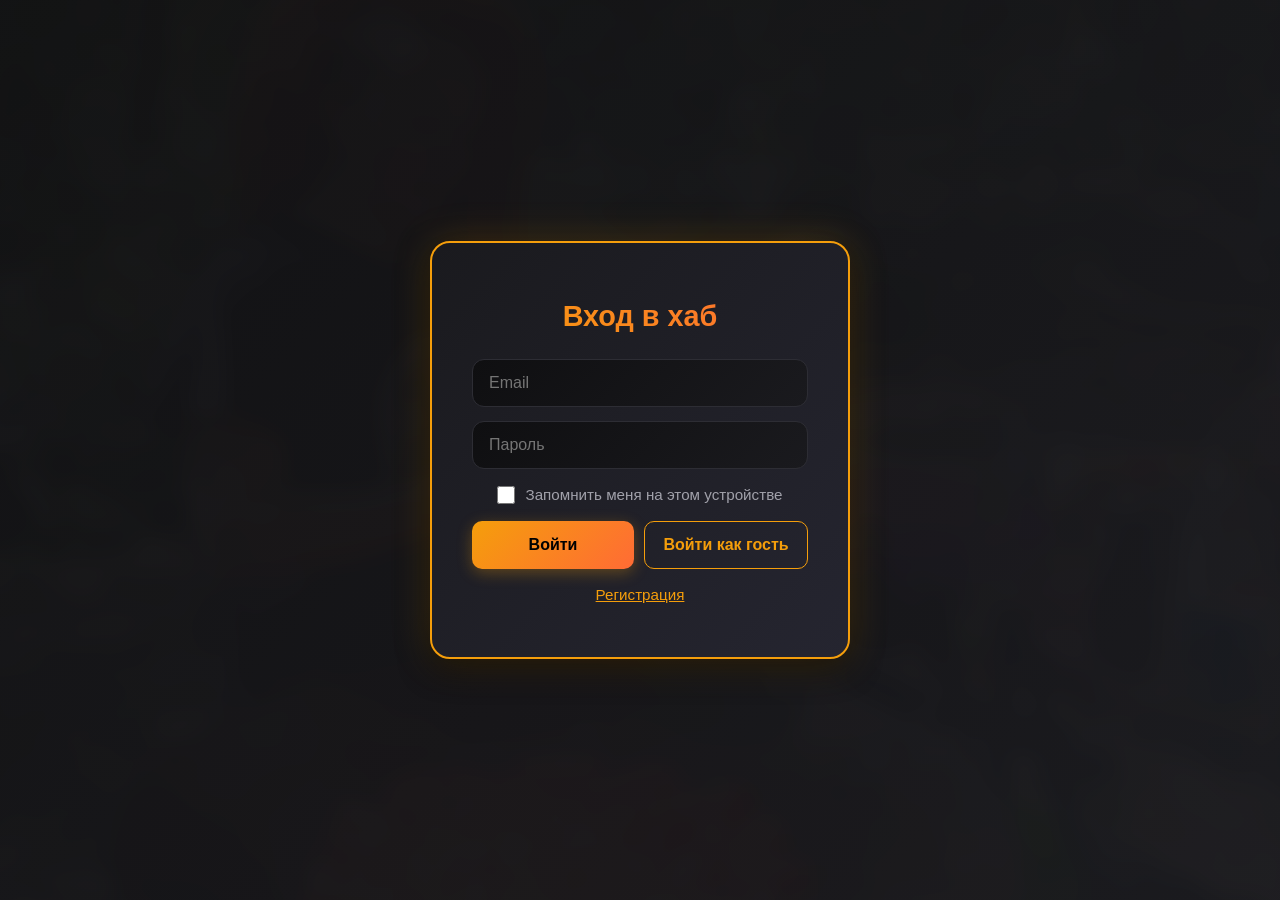
<file: index.html>
<!DOCTYPE html>
<html lang="ru">
<head>
    <meta charset="UTF-8" />
    <meta name="viewport" content="width=device-width, initial-scale=1.0" />
    <title>БУХЛОЧАТ — Официальный хаб</title>
    <link rel="stylesheet" href="css/styles.css" />
    <link rel="stylesheet" href="css/upcoming.css" />
</head>
<body>
    <div id="auth-overlay">
        <div class="auth-card">
            <div id="auth-login-step">
                <h2>Вход в хаб</h2>
                <form id="hub-login-form" onsubmit="return loginHub(event)">
                    <input type="email" id="hub-email" autocomplete="email" placeholder="Email" />
                    <input type="password" id="hub-password" autocomplete="current-password" placeholder="Пароль" />
                    <label class="remember-auth">
                        <input type="checkbox" id="remember-auth" />
                        <span>Запомнить меня на этом устройстве</span>
                    </label>
                    <div class="auth-actions">
                        <button type="submit" id="hub-login-button">Войти</button>
                        <button type="button" class="secondary-btn" onclick="showGuestStep()">Войти как гость</button>
                    </div>
                </form>
                <a href="pages/member.html" class="auth-register-link">Регистрация</a>
            </div>

            <div id="auth-guest-step" class="hidden">
                <h2>Контрольный вопрос</h2>
                <p id="hub-question">Загрузка вопроса…</p>
                <div id="hub-form">
                    <input type="text" id="auth-input" placeholder="Введите ответ..." />
                    <button onclick="checkAuth()">Войти в хаб</button>
                </div>
                <button type="button" class="secondary-btn auth-back-btn" onclick="showLoginStep()">← Назад ко входу</button>
            </div>

            <div id="auth-error" class="error-msg">Неверно! Директор расстроится.</div>
        </div>
    </div>
    <div id="main-content">
        <header>
            <nav class="nav-container">
                <a href="#" class="logo">БУХЛОЧАТ</a>
                <ul class="nav-links">
                    <li><a href="#events-sec">События</a></li>
                    <li><a href="#info-sec">🍉Инфо от Арбузика🍉</a></li>
                   <!--   <li><a href="#timer-sec">До Нёмана</a></li> -->
                    <li><a href="#gallery-sec">Галерея</a></li>
                    <li><a href="#calc-sec">Алкометр</a></li>
                   <!-- <li><a href="#contacts-sec">Контакты</a></li> -->
                    <li><a href="#bdays-sec">ДР</a></li>
                    <li><a href="pages/member.html" id="member-nav-link" class="admin-link">👤 Личный кабинет</a></li>
                    <li id="admin-nav-item" class="hidden"><a href="pages/admin.html" class="admin-link">🔑 Админка</a></li>
                    <li><button type="button" class="logout-link" onclick="logoutHub()">🚪 Уйти в аут</button></li>
                </ul>
            </nav>
        </header>

        <div class="container">
            <div class="hero">
                <h1>БУХЛОЧАТ</h1>
                <p>Официальный хаб душевных встреч и хорошего настроения</p>
            </div>

            <section id="events-sec">
                <h2>Ближайшие события</h2>
                <div id="upcoming-highlights" class="upcoming-highlights"></div>
                <div class="section-divider" aria-hidden="true"></div>
                <p class="official-announcements-label">Соберемся?</p>
                <div id="events-list">Загрузка событий...</div>
            </section>

            <section id="info-sec">
                <h2>🍉Инфо от Арбузика🍉</h2>
                <div id="info-posts">Загрузка…</div>
            </section>

            <section id="timer-sec">
                <h2>До выезда на Нёман осталось</h2>
                <div class="timer-display">
                    <div class="timer-block"><div class="timer-amount" id="days">00</div><div class="timer-label">дн</div></div>
                    <div class="timer-block"><div class="timer-amount" id="hours">00</div><div class="timer-label">ч</div></div>
                    <div class="timer-block"><div class="timer-amount" id="minutes">00</div><div class="timer-label">мин</div></div>
                    <div class="timer-block"><div class="timer-amount" id="seconds">00</div><div class="timer-label">сек</div></div>
                </div>

                <div class="datepicker-container">
                    <label for="destination-date-display">Своя дата выезда:</label>
                    <input type="text" id="destination-date-display" placeholder="ДД.MM.YYYY" />
                    <input type="date" id="destination-date" style="display:none;" />
                </div>
            </section>

            <section id="gallery-sec">
                <h2>Галерея</h2>
                <div class="gallery-tabs" id="gallery-tabs"></div>
                <div class="film-strip" id="gallery-container" tabindex="0" aria-label="Фотопленка">
                    <p class="muted-message">Загрузка галереи…</p>
                </div>
            </section>

            <section id="calc-sec">
                <h2>Калькулятор закупки алкоголя</h2>
                <div class="calc-grid">
                    <div class="calc-inputs">
                        <label>Количество участников:</label>
                        <input type="number" id="calc-people" value="10" min="1" oninput="calculateAlcohol()" />

                        <label>Интенсивность отдыха:</label>
                        <select id="calc-intensity" onchange="calculateAlcohol()">
                            <option value="light">Культурно посидеть (Лайт)</option>
                            <option value="medium" selected>Нормальный выезд (Медиум)</option>
                            <option value="hard">В сопли / До потери пульса (Хард)</option>
                        </select>

                        <label>Длительность (дней):</label>
                        <input type="number" id="calc-days" value="2" min="1" oninput="calculateAlcohol()" />
                    </div>
                    <div class="calc-results">
                        <h3>Рекомендуемая закупка:</h3>
                        <div class="calc-item"><span>Крепкий алко (водка/виски):</span> <span class="calc-val" id="res-hard">0 л</span></div>
                        <div class="calc-item"><span>Легкий алко (вино/шампань):</span> <span class="calc-val" id="res-light">0 л</span></div>
                        <div class="calc-item"><span>Пивас (полирнуть/утро):</span> <span class="calc-val" id="res-beer">0 л</span></div>
                        <div class="calc-item"><span>Запивон / Вода:</span> <span class="calc-val" id="res-water">0 л</span></div>
                        <div class="calc-item"><span>Уголь (мешки 3кг):</span> <span class="calc-val" id="res-coal">0 шт</span></div>
                    </div>
                </div>
            </section>

       <!--     <section id="contacts-sec">
                <h2>Контакты и Линки</h2>
                <div class="contacts-grid">
                    <div class="contact-group">
                        <h3>Ответственные за сбор</h3>
                        <div class="contact-line"><strong>Алкоматъ:</strong> Лена</div>
                        <div class="contact-line"><strong>Главный по логистике:</strong> Артемий</div>
                    </div>
                    <div class="contact-group">
                        <h3>Ответственные за кухню</h3>
                        <div class="contact-line"><strong>Админ по мясу:</strong> Твой гинеколог</div>
                        <div class="contact-line"><strong>Картоха & Альтер Эго:</strong> Сергеич</div>
                        <div class="contact-line"><strong>Катя:</strong> но ее знают как Аучар</div>
                    </div>
                </div>
            </section>
            -->

            <section id="bdays-sec">
                <h2>Дни Рождения</h2>
                <p>Загрузка дней рождения...</p>
            </section>
        </div>
    </div>

    <script src="js/supabase-config.js"></script>
    <script src="js/supabase.js"></script>
    <script src="js/main.js"></script>
</body>
</html>
</file>
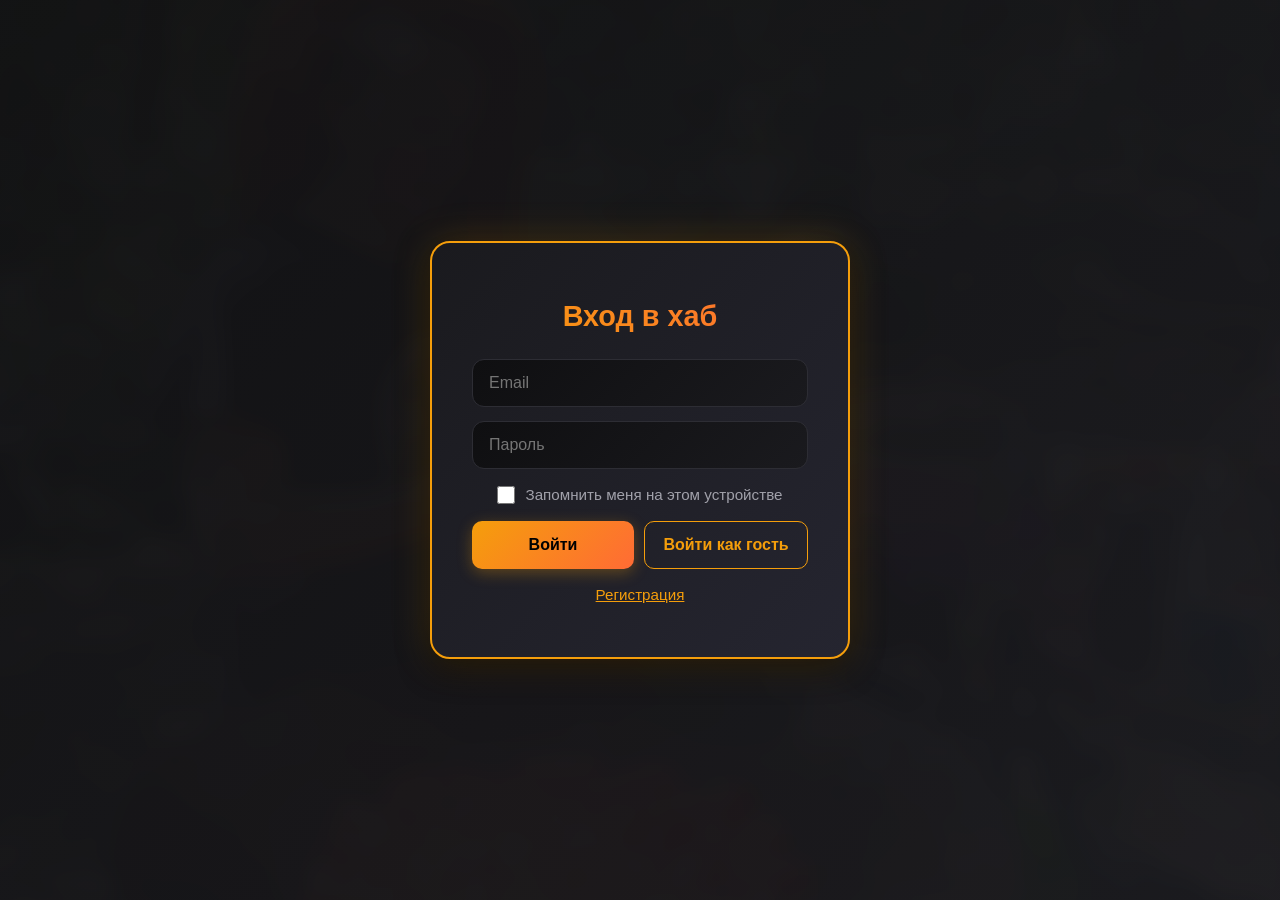
<file: pages/admin.html>
<!DOCTYPE html>
<html lang="ru">
<head>
    <meta charset="UTF-8" />
    <meta name="viewport" content="width=device-width, initial-scale=1.0" />
    <title>Админка БУХЛОЧАТ</title>
    <link rel="stylesheet" href="../css/admin.css" />
</head>
<body>
    <div class="container">
        <div class="topbar hidden" id="topbar">
            <a href="../index.html" class="logo">БУХЛОЧАТ</a>
            <div class="topbar-actions">
                <button class="btn secondary" id="view-toggle" onclick="toggleStatsView()">Статистика</button>
                <a href="../index.html" class="btn secondary">На главную</a>
                <button class="btn secondary" onclick="logoutAdmin()">Выйти</button>
            </div>
        </div>

        <div id="auth-block">
            <div class="auth-box">
                <h2>Админка</h2>
                <p>Проверка доступа…</p>
            </div>
        </div>

        <div id="dashboard" class="dashboard hidden">
            <section class="panel">
                <h3 id="event-form-title">Добавить событие</h3>
                <input type="text" id="event-title" placeholder="Название события" />
                <input type="date" id="event-date" />
                <label class="event-recurrence" for="event-recurrence">Повторение</label>
                <select id="event-recurrence">
                    <option value="">Не повторять</option>
                    <option value="daily">Ежедневно</option>
                    <option value="weekly">Еженедельно</option>
                    <option value="monthly">Ежемесячно</option>
                    <option value="yearly">Ежегодно</option>
                </select>
                <input type="time" id="event-time" />
                <input type="text" id="event-location" placeholder="Место/описание (необязательно)" />
                <label class="event-link-field-label" for="event-location-link-label">Подпись карты</label>
                <input type="text" id="event-location-link-label" placeholder="Например, г. Лида" maxlength="120" />
                <input type="url" id="event-location-link" placeholder="Ссылка на карту (https://...)" maxlength="2048" />
                <label class="event-link-field-label" for="event-link-label">Подпись ссылки на событие</label>
                <input type="text" id="event-link-label" placeholder="Например, чат в Telegram" maxlength="120" />
                <input type="url" id="event-link" placeholder="Ссылка на событие (https://...)" maxlength="2048" />
                <textarea id="event-description" placeholder="Описание события"></textarea>
                <input type="number" id="event-limit" value="30" min="1" placeholder="Лимит участников" />

                <div class="admin-actions">
                    <button type="button" id="save-event-button" onclick="saveEvent()">Сохранить событие</button>
                    <button type="button" class="secondary" onclick="resetForm()">Очистить</button>
                </div>

<div class="admin-actions">
                    <button type="button" class="success" onclick="syncEventsWithServer('save')">💾 Сохранить в Supabase</button>
                    <button type="button" class="info" onclick="syncEventsWithServer('load')">🔄 Загрузить из Supabase</button>
                </div>
                <div class="admin-actions">
                    <button type="button" class="secondary" onclick="backupEventsToStorage()">☁️ Бэкап в Storage </button>
                    <button type="button" class="secondary" onclick="restoreEventsFromStorage()">♻️ Восстановить из бэкапа</button>
                </div>
                <p style="color: var(--text-muted); font-size: 0.9rem; margin-top: 12px;">JSON хранится только как резервная копия в Storage. Рабочие данные живут в базе.</p>
                <div id="events-status" class="status-message hidden" role="status" aria-live="polite"></div>
            </section>

            <section class="panel">
                <h3>Список событий</h3>
                <div id="events-list" class="event-list"></div>
            </section>

            <section class="panel">
                <h3 id="birthday-form-title">Добавить день рождения</h3>
                <input type="text" id="birthday-name" placeholder="Имя" maxlength="120" />
                <input type="date" id="birthday-date" />
                <div class="admin-actions">
                    <button type="button" id="save-birthday-button" onclick="saveBirthday()">Сохранить день рождения</button>
                    <button type="button" class="secondary" onclick="resetBirthdayForm()">Очистить</button>
                </div>

<div class="admin-actions">
                    <button type="button" class="success" onclick="syncBirthdaysWithServer('save')">💾 Сохранить в Supabase</button>
                    <button type="button" class="info" onclick="syncBirthdaysWithServer('load')">🔄 Загрузить из Supabase</button>
                </div>
                <div class="admin-actions">
                    <button type="button" class="secondary" onclick="backupBirthdaysToStorage()">☁️ Бэкап в Storage </button>
                    <button type="button" class="secondary" onclick="restoreBirthdaysFromStorage()">♻️ Восстановить из бэкапа</button>
                </div>
                <p style="color: var(--text-muted); font-size: 0.9rem; margin-top: 12px;">JSON хранится только как резервная копия в Storage. Рабочие данные живут в базе.</p>
                <button type="button" id="legacy-birthday-draft" class="secondary hidden" style="width:100%; margin-top: 12px;" onclick="migrateBirthdayDraft()">Импортировать старый локальный черновик</button>
                <div id="birthday-status" class="status-message hidden" role="status" aria-live="polite"></div>
            </section>

            <section class="panel">
                <h3>Список дней рождения</h3>
                <div id="birthdays-list" class="event-list"></div>
            </section>

            <section class="panel">
                <h3 id="holiday-form-title">Добавить праздник</h3>
                <input type="text" id="holiday-name" placeholder="Название праздника" maxlength="120" />
                <input type="text" id="holiday-date" placeholder="ММ-ДД (например, 05-09)" maxlength="5" />
                <select id="holiday-event-type">
                    <option value="general">Общий праздник</option>
                    <option value="moto">Мото-событие</option>
                </select>
                <div class="admin-actions">
                    <button type="button" id="save-holiday-button" onclick="saveHoliday()">Сохранить праздник</button>
                    <button type="button" class="secondary" onclick="resetHolidayForm()">Очистить</button>
                </div>
<div class="admin-actions">
                    <button type="button" class="success" onclick="syncHolidaysWithServer('save')">💾 Сохранить в Supabase</button>
                    <button type="button" class="info" onclick="syncHolidaysWithServer('load')">🔄 Загрузить из Supabase</button>
                </div>
                <div class="admin-actions">
                    <button type="button" class="secondary" onclick="backupHolidaysToStorage()">☁️ Бэкап в Storage </button>
                    <button type="button" class="secondary" onclick="restoreHolidaysFromStorage()">♻️ Восстановить из бэкапа</button>
                </div>
                <p style="color: var(--text-muted); font-size: 0.9rem; margin-top: 12px;">JSON хранится только как резервная копия в Storage. Рабочие данные живут в базе.</p>
                <button type="button" id="legacy-holiday-draft" class="secondary hidden" style="width:100%; margin-top: 12px;" onclick="migrateHolidayDraft()">Импортировать старый локальный черновик</button>
                <div id="holiday-status" class="status-message hidden" role="status" aria-live="polite"></div>
            </section>

            <section class="panel">
                <h3>Список праздников</h3>
                <div id="holidays-list" class="event-list"></div>
            </section>

            <section class="panel">
                <h3 id="hub-question-form-title">Добавить вопрос входа</h3>
                <input type="text" id="hub-question-text" placeholder="Вопрос" maxlength="300" />
                <input type="text" id="hub-question-answer" placeholder="Правильный ответ" maxlength="200" autocomplete="off" />
                <textarea id="hub-question-description" placeholder="Описание (видно только админу)" maxlength="2000"></textarea>
                <label for="hub-question-from">Доступен с</label>
                <input type="date" id="hub-question-from" />
                <label for="hub-question-to">Доступен по</label>
                <input type="date" id="hub-question-to" />
                <div class="admin-actions">
                    <button type="button" id="save-hub-question-button" onclick="saveHubQuestion()">Сохранить вопрос</button>
                    <button type="button" class="secondary" onclick="resetHubQuestionForm()">Очистить</button>
                </div>
                <p style="color: var(--text-muted); font-size: 0.9rem; margin-top: 12px;">Ответ хранится в базе только в виде хэша и не отображается. При редактировании оставьте поле ответа пустым, чтобы не менять его. Пустые даты — без ограничений. Если подходящих вопросов несколько, на входе показывается случайный.</p>
                <div class="admin-actions">
                    <button type="button" class="info" onclick="loadAdminHubQuestions()">🔄 Загрузить из Supabase</button>
                </div>
                <div id="hub-question-status" class="status-message hidden" role="status" aria-live="polite"></div>
            </section>

            <section class="panel">
                <h3>Вопросы входа на хаб</h3>
                <div id="hub-questions-list" class="event-list"></div>
            </section>

            <section class="panel">
                <h3 id="gallery-category-form-title">Добавить категорию галереи</h3>
                <input type="text" id="gallery-category-name" placeholder="Название категории" maxlength="60" />
                <div class="admin-actions">
                    <button type="button" id="save-gallery-category-button" onclick="saveGalleryCategory()">Сохранить категорию</button>
                    <button type="button" class="secondary" onclick="resetGalleryCategoryForm()">Очистить</button>
                </div>
                <div class="admin-actions">
                    <button type="button" class="info" onclick="loadAdminGallery()">🔄 Загрузить из Supabase</button>
                </div>
                <div id="gallery-category-status" class="status-message hidden" role="status" aria-live="polite"></div>
            </section>

            <section class="panel">
                <h3>Категории галереи</h3>
                <div id="gallery-categories-list" class="event-list"></div>
            </section>

            <section class="panel">
                <h3>Загрузить фото</h3>
                <select id="gallery-upload-category"></select>
                <input type="text" id="gallery-upload-caption" placeholder="Подпись (необязательно, для всех выбранных фото)" maxlength="200" />
                <input type="file" id="gallery-upload-files" accept="image/jpeg,image/png,image/webp,image/gif" multiple />
                <div class="admin-actions">
                    <button type="button" id="upload-gallery-button" onclick="uploadGalleryPhotos()">📤 Загрузить в Storage</button>
                </div>
                <p style="color: var(--text-muted); font-size: 0.9rem; margin-top: 12px;">JPG, PNG, WebP или GIF до 10 МБ. Для каждого фото автоматически создаётся уменьшенная копия для плёнки; оригинал открывается по клику.</p>
                <div id="gallery-photo-status" class="status-message hidden" role="status" aria-live="polite"></div>
            </section>

            <section class="panel">
                <h3>Фото галереи</h3>
                <div id="gallery-photos-list" class="event-list"></div>
            </section>

            <section class="panel" id="info-panel">
                <h3>🍉Инфо от Арбузика🍉</h3>
                <div id="info-editor-form" class="hidden">
                    <input type="text" id="info-title" placeholder="Заголовок*" maxlength="200" />
                    <textarea id="info-body" placeholder="Текст" maxlength="5000"></textarea>
                    <input type="url" id="info-link" placeholder="Ссылка (если есть): https://…" maxlength="500" />
                    <input type="file" id="info-files" accept="image/jpeg,image/png,image/webp,image/gif" multiple />
                    <div class="admin-actions">
                        <button type="button" id="info-add-button" onclick="addInfoPost()">📌 Опубликовать</button>
                    </div>
                    <p style="color: var(--text-muted); font-size: 0.9rem; margin-top: 12px;">Картинки (JPG, PNG, WebP, GIF до 10 МБ) попадают в категорию галереи «🍉Инфо от Арбузика🍉».</p>
                </div>
                <p id="info-readonly-note" class="hidden" style="color: var(--text-muted);">Добавлять записи может только Арбузик. Удалять может любой администратор.</p>
                <div id="info-posts-list" class="event-list"></div>
                <div id="info-status" class="status-message hidden" role="status" aria-live="polite"></div>
            </section>

            <section class="panel">
                <h3>Пользователи</h3>
                <div class="admin-actions">
                    <button type="button" class="info" onclick="loadAdminUsers()">🔄 Обновить список</button>
                </div>
                <div id="users-list" class="event-list"></div>
                <div id="users-status" class="status-message hidden" role="status" aria-live="polite"></div>
            </section>
        </div>
    
        <div id="stats-view" class="dashboard hidden">
<section class="panel">
                <h3>Посещаемость</h3>
                <div class="stats-cards" id="visit-cards"></div>
                <div class="stats-range">
                    <label for="stats-days">Период графика:</label>
                    <select id="stats-days" onchange="loadStats()">
                        <option value="14">14 дней</option>
                        <option value="30" selected>30 дней</option>
                        <option value="90">90 дней</option>
                    </select>
                    <button class="btn secondary" onclick="loadStats()">Обновить</button>
                </div>
                <div class="stats-chart" id="visit-chart"></div>
            </section>

            <section class="panel">
                <h3>Хранилище</h3>
                <div class="stats-cards" id="storage-cards"></div>
                <div id="storage-folders"></div>
            </section>
        </div>
    </div>

    <script src="../js/supabase-config.js"></script>
    <script src="../js/supabase.js"></script>
    <script src="../js/gallery-utils.js"></script>
    <script src="../js/admin.js"></script>
    <script src="../js/stats.js"></script>
</body>
</html>
</file>
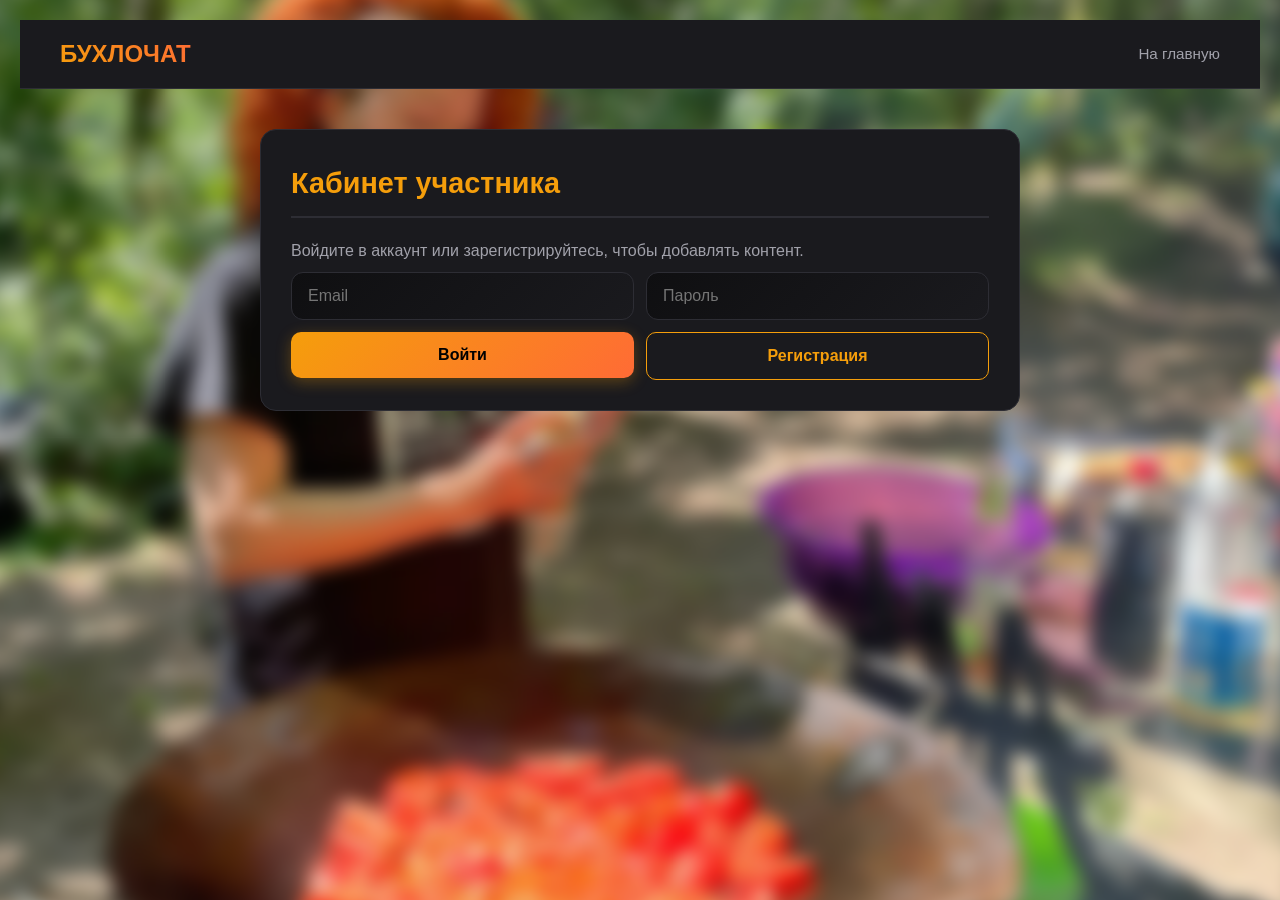
<file: pages/member.html>
<!DOCTYPE html>
<html lang="ru">
<head>
    <meta charset="UTF-8" />
    <meta name="viewport" content="width=device-width, initial-scale=1.0" />
    <title>Кабинет участника — БУХЛОЧАТ</title>
    <link rel="stylesheet" href="../css/styles.css" />
</head>
<body>
    <header>
        <nav class="nav-container">
            <a href="../index.html" class="logo">БУХЛОЧАТ</a>
            <ul class="nav-links">
                <li><a href="../index.html">На главную</a></li>
                <li id="member-admin-item" class="hidden"><a href="admin.html" class="admin-link is-active">🔑 Админка</a></li>
                <li id="member-logout-item" class="hidden"><button type="button" class="logout-link" onclick="logoutMember()">🚪 Выйти</button></li>
            </ul>
        </nav>
    </header>

    <div class="container">
        <section id="member-auth">
            <h2>Кабинет участника</h2>
            <p id="member-account-message" class="member-status" role="status" aria-live="polite">Войдите в аккаунт или зарегистрируйтесь, чтобы добавлять контент.</p>

            <div id="member-login-form" class="member-form-grid">
                <input type="email" id="member-email" autocomplete="email" placeholder="Email" />
                <input type="password" id="member-password" autocomplete="current-password" placeholder="Пароль" />
                <button type="button" onclick="loginMember()">Войти</button>
                <button type="button" class="secondary-btn" onclick="toggleMemberSignup()">Регистрация</button>
            </div>

            <div id="member-signup" class="member-signup hidden">
                <p class="member-help">Регистрация доступна только тем, кто знает ответ на контрольный вопрос. Заполните email и пароль выше, имя ниже и ответьте на вопрос.</p>
                <p id="member-question" class="member-question">Загрузка вопроса…</p>
                <input type="text" id="member-answer" autocomplete="off" placeholder="Ответ на контрольный вопрос" />
                <input type="text" id="member-username" autocomplete="nickname" placeholder="Имя в хабе" maxlength="40" />
                <button type="button" onclick="registerMember()">Создать аккаунт</button>
                <p id="member-signup-status" class="member-status" role="status" aria-live="polite"></p>
            </div>
        </section>

        <section id="member-admin-notice" class="hidden">
            <h2>Вы вошли как администратор</h2>
            <p>Чтобы открыть панель управления, нажмите «🔑 Админка» в меню.</p>
        </section>

        <section id="member-contributions" class="hidden">
            <h2>Добавить в хаб</h2>
            <p id="member-session-name" class="member-status"></p>
            <div class="member-contribution-grid">
                <form id="member-event-form" class="member-form-card">
                    <h3 id="member-event-form-title">Добавить событие</h3>
                    <input type="text" id="member-event-title" placeholder="Название*" maxlength="120" required />
                    <input type="date" id="member-event-date" required />
                    <input type="time" id="member-event-time" />
                    <input type="text" id="member-event-location" placeholder="Место/описание (необязательно)" maxlength="240" />
                    <label for="member-event-location-link-label">Подпись карты</label>
                    <input type="text" id="member-event-location-link-label" placeholder="Например, г. Лида" maxlength="120" />
                    <input type="url" id="member-event-location-link" placeholder="Ссылка на карту (https://...)" maxlength="2048" />
                    <label for="member-event-link-label">Подпись ссылки на событие</label>
                    <input type="text" id="member-event-link-label" placeholder="Например, чат в Telegram" maxlength="120" />
                    <input type="url" id="member-event-link" placeholder="Ссылка на событие (https://...)" maxlength="2048" />
                    <textarea id="member-event-description" placeholder="Описание" maxlength="2000"></textarea>
                    <label for="member-event-recurrence">Повторение</label>
                    <select id="member-event-recurrence">
                        <option value="">Не повторять</option>
                        <option value="daily">Ежедневно</option>
                        <option value="weekly">Еженедельно</option>
                        <option value="monthly">Ежемесячно</option>
                        <option value="yearly">Ежегодно</option>
                    </select>
                    <label for="member-event-limit">Максимум участников</label>
                    <input type="number" id="member-event-limit" value="30" min="1" max="500" required />
                    <button type="submit" id="member-event-submit">Опубликовать событие</button>
                    <button type="button" id="member-event-cancel" class="secondary-btn hidden" onclick="cancelMemberEventEdit()">Отменить редактирование</button>
                    <p id="member-event-status" class="member-status" role="status" aria-live="polite"></p>
                </form>

                <form id="member-holiday-form" class="member-form-card">
                    <h3>Добавить праздник</h3>
                    <input type="text" id="member-holiday-name" placeholder="Название*" maxlength="120" required />
                    <label for="member-holiday-date">Дата ежегодного праздника (ММ-ДД)</label>
                    <input type="text" id="member-holiday-date" placeholder="ММ-ДД" pattern="(0[1-9]|1[0-2])-(0[1-9]|[12][0-9]|3[01])" required />
                    <label for="member-holiday-type">Тип</label>
                    <select id="member-holiday-type">
                        <option value="general">Общий праздник</option>
                        <option value="moto">Мото-событие</option>
                    </select>
                    <button type="submit">Опубликовать праздник</button>
                    <p id="member-holiday-status" class="member-status" role="status" aria-live="polite"></p>
                </form>

                <form id="member-category-form" class="member-form-card">
                    <h3>Создать категорию фото</h3>
                    <input type="text" id="member-category-name" placeholder="Название категории*" maxlength="60" required />
                    <button type="submit">Создать категорию</button>
                    <p id="member-category-status" class="member-status" role="status" aria-live="polite"></p>
                </form>

                <form id="member-photo-form" class="member-form-card">
                    <h3>Загрузить фото</h3>
                    <label for="member-photo-category">Категория</label>
                    <select id="member-photo-category" required></select>
                    <input type="text" id="member-photo-caption" placeholder="Подпись (необязательно)" maxlength="200" />
                    <input type="file" id="member-photo-files" accept="image/jpeg,image/png,image/webp,image/gif" multiple required />
                    <button type="submit">Загрузить фотографии</button>
                    <p class="member-help">JPG, PNG, WebP или GIF до 10 МБ на файл.</p>
                    <p id="member-photo-status" class="member-status" role="status" aria-live="polite"></p>
                </form>
            </div>
        </section>

        <section id="member-events-section" class="hidden">
            <h2>События</h2>
            <p class="member-help">Здесь все события хаба. Свои события можно редактировать.</p>
            <div id="member-events-list" class="member-events-list"></div>
            <p id="member-events-status" class="member-status" role="status" aria-live="polite"></p>
        </section>
    </div>

    <script src="../js/supabase-config.js"></script>
    <script src="../js/supabase.js"></script>
    <script src="../js/gallery-utils.js"></script>
    <script src="../js/member.js"></script>
</body>
</html>
</file>
<file: css/styles.css>
body::before {
    content: "";
    position: fixed;
    inset: 0;
    z-index: -1;
    background-image: url('../images/bg.jpg');
    background-size: cover;
    background-position: center;
    background-repeat: no-repeat;
    filter: blur(8px);
    transform: scale(1.1);
}

:root {
    --bg-color: #121214;
    --card-bg: #1a1a1e;
    --text-main: #ffffff;
    --text-muted: #a1a1aa;
    --accent: #f59e0b;
    --accent-hover: #d97706;
    --danger: #ef4444;
    --success: #10b981;
    --border: #2d2d34;
    --soft: #0f0f11;
    --timer-glow: #ff6b35;
}

* {
    box-sizing: border-box;
    margin: 0;
    padding: 0;
    font-family: 'Segoe UI', Roboto, Helvetica, Arial, sans-serif;
}

body {
    background-color: var(--bg-color);
    color: var(--text-main);
    line-height: 1.6;
    min-height: 100vh;
    padding: 20px;
}

#auth-overlay {
    position: fixed;
    inset: 0;
    background: linear-gradient(135deg, rgba(18,18,20,0.98) 0%, rgba(26,26,30,0.98) 100%);
    display: flex;
    justify-content: center;
    align-items: center;
    z-index: 9999;
}

.auth-card {
    background: linear-gradient(135deg, #1a1a1e 0%, #252530 100%);
    padding: 50px 40px;
    border-radius: 20px;
    border: 2px solid var(--accent);
    text-align: center;
    max-width: 420px;
    width: 90%;
    max-height: 90vh;
    overflow-y: auto;
    box-shadow: 0 0 40px rgba(245, 158, 11, 0.2), 0 10px 30px rgba(0,0,0,0.6);
    animation: slideIn 0.5s ease-out;
}

@keyframes slideIn {
    from {
        opacity: 0;
        transform: translateY(-30px);
    }
    to {
        opacity: 1;
        transform: translateY(0);
    }
}

.auth-card h2 {
    margin-bottom: 20px;
    font-size: 1.8rem;
    background: linear-gradient(45deg, var(--accent), #ff6b35);
    -webkit-background-clip: text;
    -webkit-text-fill-color: transparent;
    font-weight: 800;
}

.auth-card p {
    color: var(--text-muted);
    margin-bottom: 25px;
    font-size: 1.1rem;
    font-weight: 500;
}

.remember-auth {
    display: flex;
    align-items: center;
    justify-content: center;
    gap: 10px;
    margin: 0 0 14px;
    color: var(--text-muted);
    font-size: 0.95rem;
    cursor: pointer;
}

.remember-auth input {
    width: 18px;
    height: 18px;
    margin: 0;
    accent-color: var(--accent);
    cursor: pointer;
}

.auth-card-divider {
    display: flex;
    align-items: center;
    gap: 10px;
    margin: 30px 0;
}

.auth-card-divider::before,
.auth-card-divider::after {
    content: '';
    flex: 1;
    height: 2px;
    background: linear-gradient(90deg, transparent, var(--accent), transparent);
}

.auth-card-divider span {
    color: var(--text-muted);
    font-size: 0.9rem;
    font-weight: 600;
}

input, textarea, select {
    width: 100%;
    background: linear-gradient(135deg, #0f0f11 0%, #1a1a1e 100%);
    border: 1.5px solid var(--border);
    border-radius: 12px;
    padding: 14px 16px;
    color: var(--text-main);
    margin-bottom: 14px;
    font-size: 1rem;
    outline: none;
    transition: all 0.3s;
}

input:focus, textarea:focus, select:focus {
    border-color: var(--accent);
    box-shadow: 0 0 20px rgba(245, 158, 11, 0.3);
    transform: translateY(-2px);
}

textarea {
    min-height: 90px;
    resize: vertical;
}

button {
    width: 100%;
    padding: 14px;
    background: linear-gradient(135deg, var(--accent), #ff6b35);
    border: none;
    border-radius: 10px;
    color: #000;
    font-weight: bold;
    font-size: 1rem;
    cursor: pointer;
    transition: all 0.3s;
    box-shadow: 0 4px 15px rgba(245, 158, 11, 0.3);
}

button:hover {
    background: linear-gradient(135deg, var(--accent-hover), #d97706);
    box-shadow: 0 6px 20px rgba(245, 158, 11, 0.4);
    transform: translateY(-2px);
}

button:active {
    transform: translateY(0);
}

.admin-btn {
    background: linear-gradient(135deg, transparent, rgba(255,255,255,0.05));
    color: var(--text-main);
    border: 2px solid var(--border);
    box-shadow: none;
}

.admin-btn:hover {
    border-color: var(--accent);
    background: rgba(245, 158, 11, 0.1);
    box-shadow: 0 0 20px rgba(245, 158, 11, 0.2);
}

.error-msg {
    color: var(--danger);
    margin-top: 12px;
    font-size: 0.95rem;
    display: none;
    font-weight: 600;
    animation: shake 0.5s;
}

@keyframes shake {
    0%, 100% { transform: translateX(0); }
    25% { transform: translateX(-8px); }
    75% { transform: translateX(8px); }
}

.hidden {
    display: none !important;
}

header {
    background-color: var(--card-bg);
    border-bottom: 1px solid var(--border);
    position: sticky;
    top: 0;
    z-index: 100;
}

.nav-container {
    max-width: 1200px;
    margin: 0 auto;
    display: flex;
    justify-content: space-between;
    align-items: center;
    flex-wrap: wrap;
    gap: 10px 20px;
    padding: 15px 20px;
}

.logo {
    font-weight: 800;
    font-size: 1.5rem;
    background: linear-gradient(45deg, var(--accent), #ff6b35);
    -webkit-background-clip: text;
    -webkit-text-fill-color: transparent;
    text-decoration: none;
}

.nav-links {
    display: flex;
    gap: 10px 16px;
    list-style: none;
    align-items: center;
    flex-wrap: wrap;
}

.nav-links a {
    color: var(--text-muted);
    text-decoration: none;
    font-size: 0.95rem;
    white-space: nowrap;
    transition: all 0.2s;
}

.nav-links a:hover {
    color: var(--text-main);
}

.nav-links .admin-link {
    padding: 8px 14px;
    background: rgba(245, 158, 11, 0.15);
    border: 1px solid rgba(245, 158, 11, 0.4);
    border-radius: 8px;
    color: #ffd65c;
    font-weight: 700;
    font-size: 0.85rem;
    transition: all 0.3s;
}

.nav-links .admin-link:hover {
    background: rgba(245, 158, 11, 0.25);
    box-shadow: 0 0 15px rgba(245, 158, 11, 0.3);
}

.nav-links .admin-link.is-active {
    background: rgba(245, 158, 11, 0.28);
    border-color: #f59e0b;
    color: #fff0a6;
    box-shadow: 0 0 10px rgba(245, 158, 11, 0.55), 0 0 22px rgba(245, 158, 11, 0.3);
    text-shadow: 0 0 8px rgba(255, 214, 92, 0.8);
}

.official-announcements-label {
    width: fit-content;
    margin: 24px auto;
    padding: 8px 14px;
    background: rgba(245, 158, 11, 0.15);
    border: 1px solid rgba(245, 158, 11, 0.4);
    border-radius: 8px;
    color: #ffd65c;
    font-weight: 700;
    text-align: center;
    transition: all 0.3s;
}

.official-announcements-label:hover {
    background: rgba(245, 158, 11, 0.25);
    box-shadow: 0 0 15px rgba(245, 158, 11, 0.3);
}

.nav-links .logout-link {
    width: auto;
    white-space: nowrap;
    padding: 8px 14px;
    background: rgba(239, 68, 68, 0.15);
    border: 1px solid rgba(239, 68, 68, 0.4);
    border-radius: 8px;
    color: #fca5a5;
    font-weight: 700;
    font-size: 0.85rem;
    box-shadow: none;
}

.nav-links .logout-link:hover {
    background: rgba(239, 68, 68, 0.25);
    box-shadow: 0 0 15px rgba(239, 68, 68, 0.3);
}

.container {
    max-width: 800px;
    margin: 40px auto;
    padding: 0 20px;
}

.hero {
    text-align: center;
    margin-bottom: 50px;
}

.hero h1 {
    font-size: 3rem;
    margin-bottom: 10px;
    background: linear-gradient(45deg, var(--accent), #ff6b35);
    -webkit-background-clip: text;
    -webkit-text-fill-color: transparent;
    font-weight: 900;
}

.hero p {
    color: var(--text-muted);
    font-size: 1.2rem;
}

section {
    background-color: var(--card-bg);
    border: 1px solid var(--border);
    border-radius: 16px;
    padding: 30px;
    margin-bottom: 30px;
}

section h2 {
    font-size: 1.8rem;
    margin-bottom: 20px;
    color: var(--accent);
    border-bottom: 2px solid var(--border);
    padding-bottom: 10px;
}

.secondary-btn {
    background: transparent;
    border: 1px solid var(--accent);
    color: var(--accent);
    box-shadow: none;
}

.secondary-btn:hover {
    background: rgba(245, 158, 11, 0.14);
    color: var(--text-main);
    box-shadow: none;
}

.member-signup {
    margin-top: 16px;
}

.member-signup .member-status,
.member-status {
    min-height: 1.5em;
    margin: 8px 0;
    color: var(--text-muted);
    overflow-wrap: anywhere;
}

.member-status.error {
    color: var(--danger);
}

.member-form-grid {
    display: grid;
    grid-template-columns: repeat(2, minmax(0, 1fr));
    gap: 0 12px;
    align-items: start;
}

.member-form-grid input,
.member-signup input {
    margin-bottom: 12px;
}

.member-signup button {
    margin-bottom: 6px;
}

.member-contribution-grid {
    display: grid;
    grid-template-columns: repeat(auto-fit, minmax(min(100%, 280px), 1fr));
    gap: 16px;
    margin-top: 20px;
}

.member-form-card {
    min-width: 0;
    padding: 20px;
    border: 1px solid var(--border);
    border-radius: 12px;
    background: var(--soft);
}

.member-form-card h3 {
    margin-bottom: 14px;
    color: var(--accent);
}

.member-form-card label {
    display: block;
    margin-bottom: 6px;
    color: var(--text-muted);
}

.member-form-card .member-checkbox {
    display: flex;
    align-items: center;
    gap: 8px;
    margin: 0 0 12px;
}

.member-checkbox input {
    width: auto;
    margin: 0;
    accent-color: var(--accent);
}

.member-help {
    margin-top: 10px;
    color: var(--text-muted);
    font-size: 0.9rem;
}

.event-location-link {
    color: inherit;
    text-decoration: underline;
    text-underline-offset: 2px;
}

.event-location-link:hover {
    color: var(--accent);
}

.gallery-tabs {
    display: flex;
    flex-wrap: wrap;
    gap: 8px;
    margin-bottom: 14px;
}

.gallery-tab {
    width: auto;
    padding: 6px 14px;
    background: transparent;
    border: 1px solid var(--border);
    border-radius: 999px;
    color: var(--text-muted);
    font-size: 0.9rem;
    box-shadow: none;
}

.gallery-tab.active {
    background: rgba(245, 158, 11, 0.2);
    border-color: var(--accent);
    color: var(--accent);
}

/* Photo film strip with horizontal scroll */
.film-strip {
    display: flex;
    gap: 0;
    overflow-x: auto;
    padding: 6px 0;
    background: #0a0a0a;
    border: 1px solid #000;
    border-radius: 6px;
    scroll-snap-type: x proximity;
    scrollbar-color: var(--accent) #151515;
}

.film-strip > .muted-message {
    padding: 24px;
}

.film-frame {
    position: relative;
    flex: 0 0 auto;
    margin: 0;
    padding: 30px 10px;
    border-right: 2px solid #000;
    background: #141414;
    cursor: pointer;
    scroll-snap-align: start;
    transition: background 0.2s;
}

.film-frame:hover {
    background: #1d1d1d;
}

/* Perforation holes along the top and bottom edges */
.film-frame::before,
.film-frame::after {
    content: '';
    position: absolute;
    left: 0;
    right: 0;
    height: 12px;
    background: repeating-linear-gradient(90deg, transparent 0 5px, #d8d2bc 5px 15px, transparent 15px 20px);
    background-position: center;
    opacity: 0.85;
}

.film-frame::before { top: 9px; }
.film-frame::after { bottom: 9px; }

.film-photo {
    width: 240px;
    height: 170px;
    background: #050505;
    border: 1px solid #2a2a2a;
    overflow: hidden;
}

.film-photo img {
    display: block;
    width: 100%;
    height: 100%;
    object-fit: cover;
}

.film-photo.film-error::after {
    content: 'Нет фото';
    display: flex;
    align-items: center;
    justify-content: center;
    height: 100%;
    color: var(--text-muted);
    font-size: 0.85rem;
}

.film-frame figcaption {
    position: absolute;
    left: 10px;
    right: 10px;
    bottom: 22px;
    overflow: hidden;
    white-space: nowrap;
    text-overflow: ellipsis;
    color: #e5b15a;
    font-size: 0.7rem;
    text-align: center;
    pointer-events: none;
}

.film-frame figcaption:empty {
    display: none;
}

.gallery-lightbox {
    position: fixed;
    inset: 0;
    z-index: 2000;
    display: flex;
    align-items: center;
    justify-content: center;
    gap: 12px;
    padding: 16px;
    background: rgba(0, 0, 0, 0.92);
}

.gallery-lightbox.hidden {
    display: none;
}

.lightbox-content {
    display: flex;
    flex-direction: column;
    align-items: center;
    gap: 10px;
    max-width: 90vw;
    max-height: 92vh;
    color: var(--text-main);
}

.lightbox-image {
    max-width: 90vw;
    max-height: 80vh;
    object-fit: contain;
    border-radius: 8px;
}

.lightbox-image.hidden,
.lightbox-status.hidden {
    display: none;
}

.lightbox-caption {
    color: var(--text-muted);
    text-align: center;
}

.lightbox-close,
.lightbox-nav {
    width: auto;
    background: rgba(255, 255, 255, 0.1);
    color: #fff;
    border: 1px solid rgba(255, 255, 255, 0.25);
    box-shadow: none;
}

.lightbox-close {
    position: absolute;
    top: 14px;
    right: 14px;
    padding: 8px 14px;
    border-radius: 8px;
}

.lightbox-nav {
    padding: 10px 16px;
    border-radius: 50%;
    font-size: 1.6rem;
    line-height: 1;
}

.lightbox-nav:disabled {
    opacity: 0.3;
    cursor: default;
}

body.lightbox-open {
    overflow: hidden;
}

@media (max-width: 600px) {
    .member-form-grid {
        grid-template-columns: 1fr;
    }

    .member-form-card {
        padding: 16px;
    }

    .film-photo {
        width: 200px;
        height: 145px;
    }

    .lightbox-nav {
        position: absolute;
        bottom: 14px;
    }

    .lightbox-prev { left: 14px; }
    .lightbox-next { right: 14px; }
}
/* ===== TIMER STYLES ===== */
.timer-display {
    display: grid;
    grid-template-columns: repeat(auto-fit, minmax(100px, 1fr));
    gap: 15px;
    margin: 30px 0;
}

.timer-block {
    background: linear-gradient(135deg, #0f0f11 0%, #1a1a1e 100%);
    border: 2px solid var(--timer-glow);
    border-radius: 16px;
    padding: 25px 15px;
    text-align: center;
    box-shadow: 0 0 30px rgba(255, 107, 53, 0.2), inset 0 0 20px rgba(255, 107, 53, 0.1);
    transition: all 0.3s;
    animation: pulse 2s ease-in-out infinite;
}

.timer-block:hover {
    border-color: var(--accent);
    box-shadow: 0 0 40px rgba(245, 158, 11, 0.3), inset 0 0 30px rgba(245, 158, 11, 0.15);
    transform: scale(1.05);
}

@keyframes pulse {
    0%, 100% {
        box-shadow: 0 0 30px rgba(255, 107, 53, 0.2), inset 0 0 20px rgba(255, 107, 53, 0.1);
    }
    50% {
        box-shadow: 0 0 50px rgba(255, 107, 53, 0.35), inset 0 0 30px rgba(255, 107, 53, 0.2);
    }
}

.timer-amount {
    font-size: 2.8rem;
    font-weight: 900;
    background: linear-gradient(135deg, #ff6b35, var(--accent));
    -webkit-background-clip: text;
    -webkit-text-fill-color: transparent;
    line-height: 1;
    margin-bottom: 8px;
    font-family: 'Courier New', monospace;
    letter-spacing: 2px;
}

.timer-label {
    font-size: 0.85rem;
    color: var(--text-muted);
    font-weight: 700;
    text-transform: uppercase;
    letter-spacing: 1px;
}

.datepicker-container {
    margin-top: 25px;
    padding-top: 20px;
    border-top: 1px solid var(--border);
}

.datepicker-container label {
    display: block;
    margin-bottom: 10px;
    color: var(--text-muted);
    font-weight: 600;
}

/* ===== CALC STYLES ===== */
.calc-grid {
    display: grid;
    grid-template-columns: 1fr 1fr;
    gap: 20px;
}

.calc-results {
    background: linear-gradient(135deg, #0f0f11 0%, #1a1a1e 100%);
    padding: 20px;
    border-radius: 12px;
    border: 1px solid var(--border);
}

.calc-item {
    display: flex;
    justify-content: space-between;
    padding: 12px 0;
    border-bottom: 1px dashed var(--border);
}

.calc-item:last-child {
    border-bottom: none;
}

.calc-val {
    font-weight: bold;
    color: var(--accent);
    font-size: 1.1rem;
}

@media (max-width: 600px) {
    .calc-grid { grid-template-columns: 1fr; }
    .nav-links { flex-wrap: wrap; gap: 10px; }
    .timer-display { grid-template-columns: repeat(2, 1fr); }
    .timer-amount { font-size: 2rem; }
}

.birthday-celebration {
    position: fixed;
    inset: 0;
    overflow: hidden;
    pointer-events: none;
    z-index: 1000;
}

.birthday-particle {
    position: absolute;
    top: -12vh;
    animation-duration: var(--fall-duration);
    animation-delay: var(--fall-delay);
    animation-timing-function: ease-in;
    animation-fill-mode: both;
}

.birthday-balloon {
    width: 26px;
    height: 34px;
    border-radius: 50% 50% 46% 46%;
    background: var(--particle-color);
    box-shadow: inset -4px -3px 0 rgba(0, 0, 0, 0.14), 0 2px 8px rgba(0, 0, 0, 0.2);
    animation-name: birthday-balloon-fall;
}

.birthday-balloon::before {
    content: "";
    position: absolute;
    left: 10px;
    bottom: -4px;
    border-width: 4px 3px 0;
    border-style: solid;
    border-color: var(--particle-color) transparent transparent;
}

.birthday-balloon::after {
    content: "";
    position: absolute;
    left: 12px;
    top: 36px;
    width: 1px;
    height: 18px;
    background: rgba(255, 255, 255, 0.6);
}

.birthday-ribbon {
    width: 8px;
    height: 42px;
    border-radius: 5px;
    background: var(--particle-color);
    box-shadow: 0 2px 8px rgba(0, 0, 0, 0.2);
    animation-name: birthday-ribbon-fall;
}

@keyframes birthday-balloon-fall {
    to {
        transform: translate3d(var(--sway), 115vh, 0) rotate(var(--spin));
    }
}

@keyframes birthday-ribbon-fall {
    to {
        transform: translate3d(var(--sway), 115vh, 0) rotate(var(--spin));
    }
}

@media (prefers-reduced-motion: reduce) {
    .birthday-particle {
        animation: none;
    }
}

.member-question {
    color: var(--accent);
    font-weight: 600;
    margin-bottom: 10px;
}

.info-post {
    padding: 16px 0;
    border-bottom: 1px solid var(--border);
}

.info-post:last-child {
    border-bottom: 0;
}

.info-post h3 {
    color: var(--accent);
    margin-bottom: 4px;
}

.info-post-date {
    display: block;
    color: var(--text-muted);
    font-size: 0.85rem;
    margin-bottom: 8px;
}

.info-post-body {
    white-space: pre-wrap;
    margin-bottom: 10px;
}

.info-post.collapsed .info-post-body {
    display: -webkit-box;
    -webkit-box-orient: vertical;
    -webkit-line-clamp: 10;
    line-clamp: 10;
    overflow: hidden;
}

.info-post.collapsed .info-post-extra {
    display: none;
}

.info-post-toggle,
.info-posts-more {
    width: auto;
    margin-top: 6px;
    padding: 6px 12px;
    background: transparent;
    border: 1px solid var(--border);
    border-radius: 8px;
    color: var(--accent);
    font-size: 0.9rem;
    cursor: pointer;
    box-shadow: none;
}

.info-posts-more {
    display: block;
    margin: 12px auto 0;
}

.info-post-link {
    display: inline-block;
    color: #ffd65c;
    margin-bottom: 10px;
    overflow-wrap: anywhere;
}

.info-post-images {
    display: flex;
    flex-wrap: wrap;
    gap: 10px;
}

.info-post-images img {
    max-width: 160px;
    max-height: 120px;
    border-radius: 8px;
    border: 1px solid var(--border);
    cursor: zoom-in;
    object-fit: cover;
    background: var(--soft);
}

.info-post-images img.info-image-error {
    width: 160px;
    height: 90px;
}

.info-post-actions {
    display: flex;
    flex-wrap: wrap;
    align-items: center;
    gap: 10px;
    margin-top: 6px;
}

.info-post-actions .info-post-toggle {
    margin-top: 0;
}

.info-like {
    width: auto;
    padding: 6px 12px;
    background: transparent;
    border: 1px solid var(--border);
    border-radius: 8px;
    color: var(--text-muted);
    font-size: 0.95rem;
    cursor: pointer;
    box-shadow: none;
}

.info-like.liked {
    border-color: var(--accent);
    color: var(--accent);
    background: rgba(245, 158, 11, 0.15);
}

.auth-actions {
    display: flex;
    gap: 10px;
}

.auth-actions button {
    flex: 1;
    width: auto;
}

.auth-register-link {
    display: block;
    margin-top: 14px;
    text-align: center;
    color: var(--accent);
    font-size: 0.95rem;
}

.auth-back-btn {
    margin-top: 14px;
}
</file>
<file: css/upcoming.css>
/* Upcoming content */
.section-divider {
    height: 1px;
    margin: 24px 0;
    background: linear-gradient(90deg, transparent, var(--accent), transparent);
}

.upcoming-highlights {
    display: grid;
    gap: 10px;
}

.highlight-item {
    display: flex;
    justify-content: space-between;
    gap: 16px;
    padding: 12px 14px;
    background: linear-gradient(135deg, #0f0f11 0%, #1a1a1e 100%);
    border: 1px solid var(--border);
    border-radius: 10px;
}

.highlight-item span {
    color: var(--text-muted);
}

.highlight-item strong {
    color: var(--accent);
    text-align: right;
}

.muted-message {
    color: var(--text-muted);
}

.birthday-more {
    margin-top: 12px;
    border-top: 1px solid var(--border);
    padding-top: 12px;
}

.birthday-more summary {
    color: var(--accent);
    cursor: pointer;
    font-weight: 700;
}

.birthday-list {
    list-style: none;
    margin-top: 10px;
}

@media (max-width: 600px) {
    .highlight-item {
        flex-direction: column;
        gap: 4px;
    }

    .highlight-item strong {
        text-align: left;
    }
}

.participants-more {
    margin-top: 12px;
}

.participants-more summary {
    color: var(--accent);
    cursor: pointer;
    font-weight: 700;
}

.participants-more .participants-list {
    margin-top: 10px;
}

.event-location-link {
    color: inherit;
    text-decoration: underline;
    text-underline-offset: 2px;
}

.event-location-link:hover {
    color: var(--accent);
}

.participants-list {
    display: flex;
    flex-direction: column;
    gap: 8px;
}

.participant-pill {
    display: flex;
    flex-direction: column;
    gap: 2px;
    padding: 8px 12px;
    background: #0f0f11;
    border: 1px solid var(--border);
    border-radius: 10px;
}

.participant-name {
    font-weight: 700;
}

.participant-note {
    color: var(--text-muted);
    font-size: 0.9rem;
    white-space: pre-wrap;
}
</file>
<file: css/admin.css>
body::before {
    content: "";
    position: fixed;
    inset: 0;
    z-index: -1;
    background-image: url('../images/bg.jpg');
    background-size: cover;
    background-position: center;
    background-repeat: no-repeat;
    filter: blur(8px);
    transform: scale(1.1);
}

:root {
    --bg-color: #121214;
    --card-bg: #1a1a1e;
    --text-main: #ffffff;
    --text-muted: #a1a1aa;
    --accent: #f59e0b;
    --accent-hover: #d97706;
    --danger: #ef4444;
    --success: #10b981;
    --border: #2d2d34;
    --soft: #0f0f11;
}

* {
    box-sizing: border-box;
    margin: 0;
    padding: 0;
    font-family: 'Segoe UI', Roboto, Helvetica, Arial, sans-serif;
}

body {
    background-color: var(--bg-color);
    color: var(--text-main);
    line-height: 1.6;
    min-height: 100vh;
    padding: 20px;
}

.container {
    max-width: 1100px;
    margin: 0 auto;
}

.topbar {
    display: flex;
    justify-content: space-between;
    align-items: center;
    margin-bottom: 20px;
    gap: 15px;
}

.logo {
    font-size: 1.8rem;
    font-weight: 800;
    color: var(--accent);
    text-decoration: none;
}

.topbar-actions {
    display: flex;
    gap: 12px;
    align-items: center;
    flex-wrap: wrap;
}

.btn, button {
    position: relative;
    overflow: hidden;
    border: none;
    border-radius: 10px;
    cursor: pointer;
    font-weight: 700;
    transition: background 0.2s ease, transform 0.15s ease, box-shadow 0.2s ease;
}

.btn:hover, button:hover {
    transform: translateY(-1px);
    box-shadow: 0 6px 16px rgba(0, 0, 0, 0.35);
}

.btn:active, button:active {
    transform: translateY(1px) scale(0.96);
    box-shadow: 0 1px 4px rgba(0, 0, 0, 0.4);
    transition-duration: 0.05s;
}

.btn:focus-visible, button:focus-visible {
    outline: 2px solid var(--accent);
    outline-offset: 2px;
}

.btn:disabled, button:disabled {
    cursor: not-allowed;
    opacity: 0.6;
    transform: none;
    box-shadow: none;
}

.btn .ripple, button .ripple {
    position: absolute;
    border-radius: 50%;
    background: rgba(255, 255, 255, 0.45);
    transform: scale(0);
    animation: button-ripple 0.55s ease-out forwards;
    pointer-events: none;
}

@keyframes button-ripple {
    to {
        transform: scale(1);
        opacity: 0;
    }
}

@media (prefers-reduced-motion: reduce) {
    .btn, button {
        transition: background 0.2s ease;
    }

    .btn:hover, button:hover,
    .btn:active, button:active {
        transform: none;
    }

    .btn .ripple, button .ripple {
        display: none;
    }
}

.btn {
    padding: 12px 18px;
    background: var(--accent);
    color: #000;
    text-decoration: none;
    display: inline-block;
    text-align: center;
}

.btn:hover, button:hover {
    background: var(--accent-hover);
}

.btn.secondary {
    background: transparent;
    border: 1px solid var(--border);
    color: var(--text-main);
}

.btn.secondary:hover {
    background: rgba(255,255,255,0.05);
}

.auth-box {
    max-width: 420px;
    margin: 80px auto 0;
    background: var(--card-bg);
    border: 1px solid var(--border);
    border-radius: 16px;
    padding: 30px;
    text-align: center;
    box-shadow: 0 10px 25px rgba(0,0,0,0.4);
}

.auth-box h2 {
    margin-bottom: 15px;
    color: var(--accent);
}

.auth-box p {
    color: var(--text-muted);
    margin-bottom: 15px;
}

.event-recurrence {
    display: flex;
    align-items: center;
    gap: 8px;
    margin: 0 0 12px;
    color: var(--text-muted);
    cursor: pointer;
}

.event-link-field-label {
    display: block;
    margin-bottom: 6px;
    color: var(--text-muted);
}

.event-recurrence input {
    width: 18px;
    height: 18px;
    margin: 0;
    accent-color: var(--accent);
}

input, textarea, select {
    width: 100%;
    background: var(--soft);
    border: 1px solid var(--border);
    border-radius: 10px;
    padding: 12px 14px;
    color: var(--text-main);
    margin-bottom: 12px;
    font-size: 1rem;
    outline: none;
}

input:focus, textarea:focus, select:focus {
    border-color: var(--accent);
}

textarea {
    min-height: 90px;
    resize: vertical;
}

.error-msg, .status-message {
    margin-top: 8px;
    font-size: 0.9rem;
}

.error-msg {
    display: none;
    color: var(--danger);
}

.status-message {
    margin-top: 12px;
    padding: 10px 12px;
    border-radius: 8px;
    border: 1px solid var(--border);
    background: rgba(16,185,129,0.08);
    color: var(--success);
}

.status-message.error {
    background: rgba(239,68,68,0.08);
    color: #fca5a5;
}

.hidden {
    display: none !important;
}

.dashboard {
    display: grid;
    grid-template-columns: 420px 1fr;
    gap: 20px;
}

.panel {
    background: var(--card-bg);
    border: 1px solid var(--border);
    border-radius: 16px;
    padding: 20px;
}

.panel h3 {
    margin-bottom: 15px;
    color: var(--accent);
}

.event-list {
    display: flex;
    flex-direction: column;
    gap: 14px;
}

.event-item {
    background: var(--soft);
    border: 1px solid var(--border);
    border-radius: 12px;
    padding: 14px;
}

.event-item h4 {
    margin-bottom: 6px;
    font-size: 1.1rem;
}

.event-item p {
    color: var(--text-muted);
    font-size: 0.95rem;
    margin-bottom: 8px;
}

.event-meta {
    display: flex;
    flex-wrap: wrap;
    gap: 8px;
    margin: 10px 0;
}

.tag {
    background: rgba(245, 158, 11, 0.12);
    border: 1px solid rgba(245, 158, 11, 0.35);
    color: #ffd65c;
    border-radius: 999px;
    padding: 5px 10px;
    font-size: 0.75rem;
}

.event-location-link {
    color: inherit;
    text-decoration: underline;
    text-underline-offset: 2px;
}

.event-location-link:hover {
    color: var(--accent);
}

.event-actions {
    display: flex;
    gap: 10px;
    flex-wrap: wrap;
    margin-top: 10px;
}

.event-actions button {
    padding: 8px 12px;
    background: var(--accent);
    color: #000;
    font-weight: 700;
    border-radius: 8px;
}

.event-actions .danger {
    background: rgba(239, 68, 68, 0.18);
    color: #fca5a5;
    border: 1px solid rgba(239, 68, 68, 0.4);
}

.empty {
    color: var(--text-muted);
    padding: 20px 0;
}

.admin-actions {
    display: flex;
    gap: 10px;
    flex-wrap: wrap;
    margin-top: 15px;
}

.admin-actions button {
    padding: 11px 14px;
    background: var(--accent);
    color: #000;
    font-weight: 800;
    border-radius: 10px;
}

.admin-actions .secondary {
    background: transparent;
    border: 1px solid var(--border);
    color: var(--text-main);
}

@media (max-width: 900px) {
    .dashboard { grid-template-columns: 1fr; }
}

.list-more {
    display: flex;
    flex-direction: column;
    gap: 14px;
}

.list-more > summary {
    cursor: pointer;
    padding: 10px 14px;
    border: 1px dashed var(--border);
    border-radius: 12px;
    text-align: center;
    font-weight: 600;
}

.list-more[open] > summary {
    margin-bottom: 14px;
}

.registration-row {
    display: flex;
    align-items: center;
    justify-content: space-between;
    gap: 12px;
}

.registration-row p {
    margin: 4px 0;
}

.registration-row button {
    flex-shrink: 0;
    padding: 6px 12px;
}

.registration-row.pending-delete p {
    text-decoration: line-through;
    opacity: 0.55;
}

.gallery-admin-item {
    display: flex;
    align-items: center;
    gap: 14px;
}

.gallery-admin-thumb {
    flex: 0 0 auto;
    width: 110px;
    height: 80px;
    object-fit: cover;
    border: 1px solid var(--border);
    border-radius: 8px;
    background: #050505;
}

.list-more .gallery-admin-item {
    margin-bottom: 0;
}

.stats-cards { display: grid; grid-template-columns: repeat(auto-fit, minmax(160px, 1fr)); gap: 12px; margin-bottom: 18px; }
.stats-card { background: var(--soft); border: 1px solid var(--border); border-radius: 12px; padding: 14px; text-align: center; }
.stats-value { font-size: 1.9rem; font-weight: 800; color: var(--accent); }
.stats-label { color: var(--text-muted); }
.stats-hint { color: var(--text-muted); font-size: 0.85rem; }
.stats-range { display: flex; align-items: center; gap: 10px; flex-wrap: wrap; margin-bottom: 12px; }
.stats-range select { width: auto; }
.stats-chart { display: flex; align-items: flex-end; gap: 3px; height: 200px; overflow-x: auto; padding-bottom: 4px; }
.stats-bar { flex: 1 0 22px; height: 100%; display: flex; flex-direction: column; justify-content: flex-end; align-items: center; min-width: 22px; }
.stats-bar-fill { width: 100%; background: var(--accent); border-radius: 4px 4px 0 0; min-height: 2px; }
.stats-bar-num { font-size: 0.7rem; color: var(--text-muted); }
.stats-bar-label { font-size: 0.65rem; color: var(--text-muted); writing-mode: vertical-rl; transform: rotate(180deg); margin-top: 4px; }
.stats-table { width: 100%; border-collapse: collapse; }
.stats-table th, .stats-table td { text-align: left; padding: 8px; border-bottom: 1px solid var(--border); }
.error-text { color: var(--danger); }
</file>
